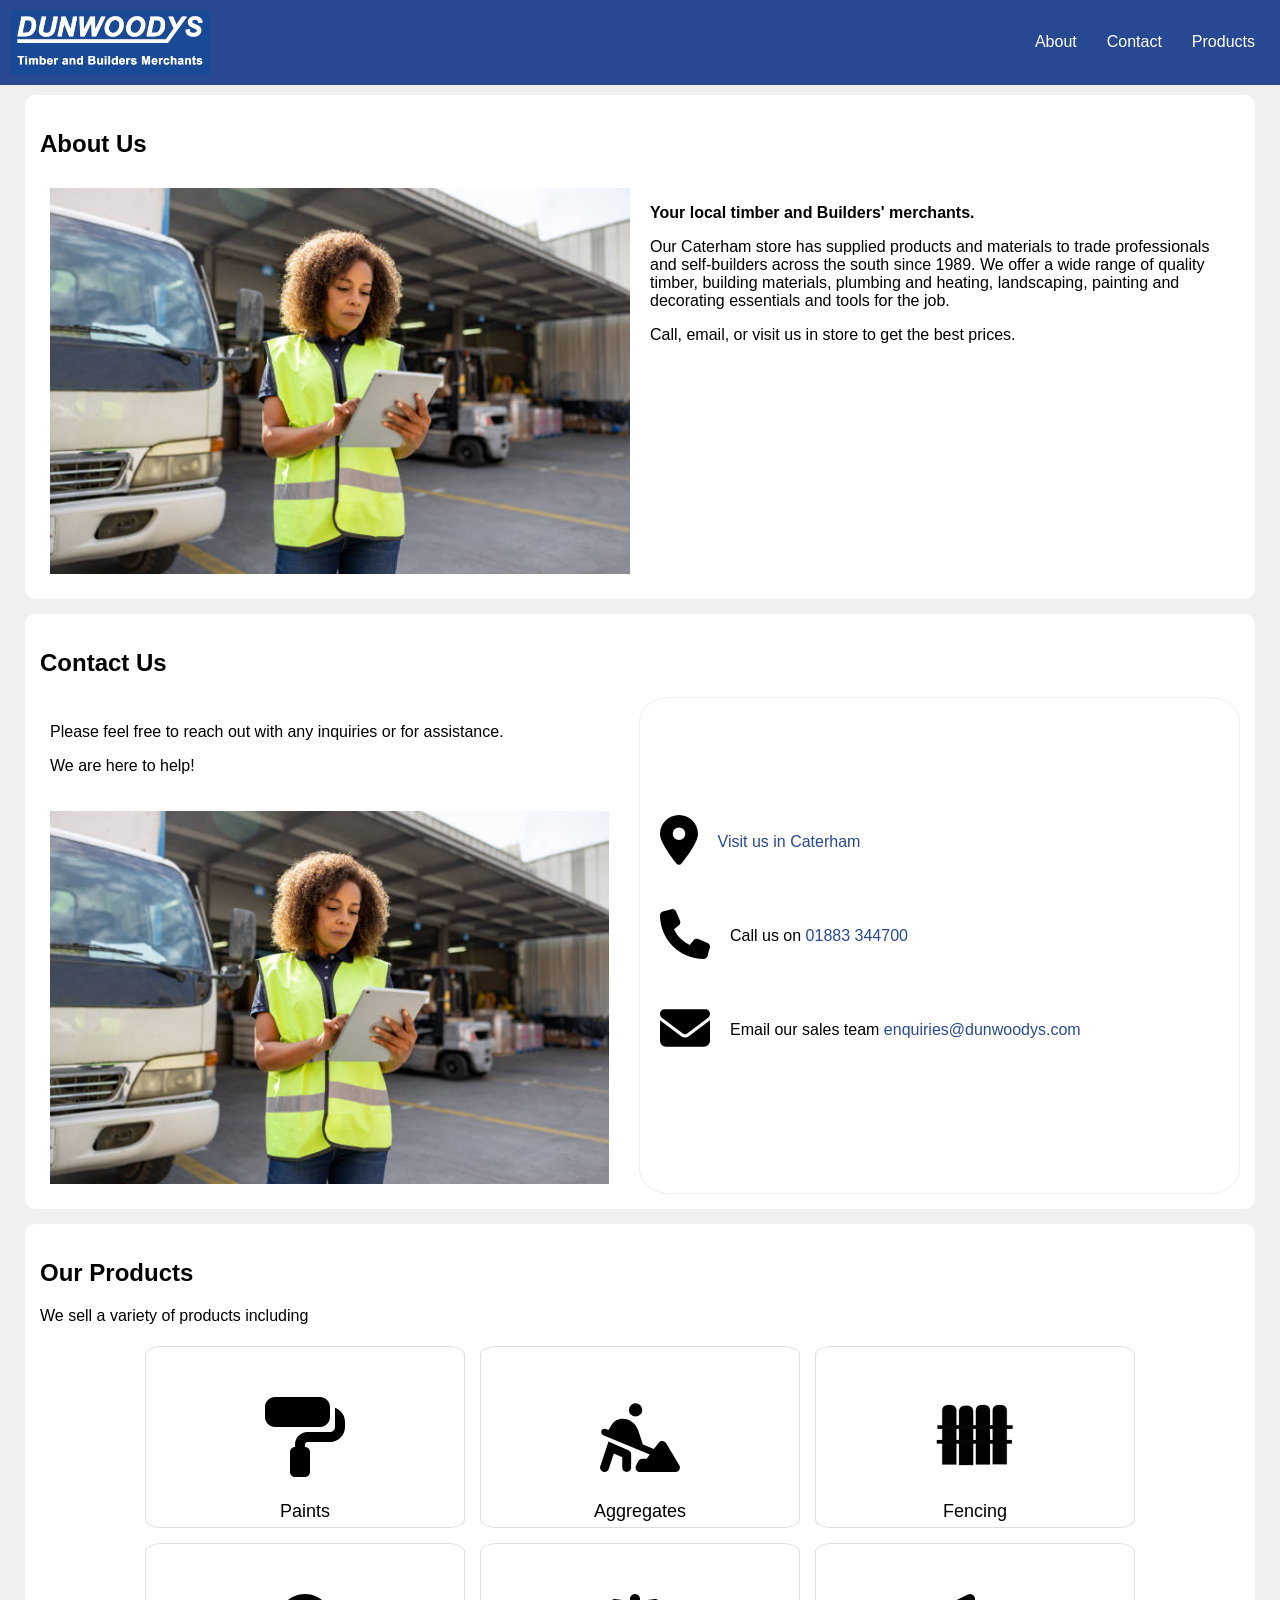
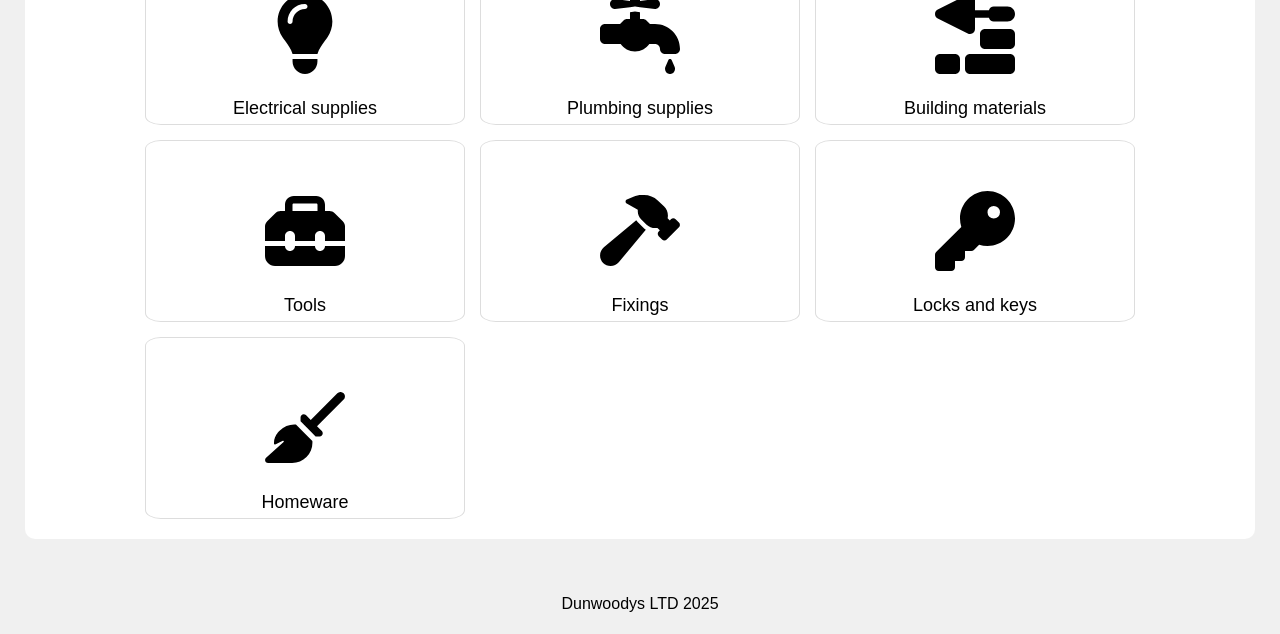
<file: index.html>
<!DOCTYPE html>
<html>
    <head>
        <meta charset="UTF-8">
        <meta name="viewport" content="width=device-width, initial-scale=1.0">
        <title>Dunwoodys - Builders and Timber Merchants</title>
        <link rel="stylesheet" href="styles.css">
    </head>
    <body>
        <div class="wrapper" id="home">
            <header>
                <!-- <h1>Dunwoodys - Builders and Timber Merchants</h1> Only allowed one h1 per page -->
                <a href="#home"><img src="images/dunwoodys_full_logo.jpg" alt="Dunwoodys logo"></a>
                <nav class="primary-navigation" aria-label="Primary Navigation">
                    <ul>
                        <li><a href="#about">About</a></li>
                        <li><a href="#contact">Contact</a></li>
                        <li><a href="#products">Products</a></li>
                    </ul>
                </nav>
            </header>
        </div>
        <main>
            <section>
                <div class="wrapper" id="about">
                    <h2>About Us</h2>
                    <div class="about-content">
                        <div class="about-image">
                            <img src="images/stock-yard.jpg" alt="Someone in a builders yard with a delivery truck behind.">
                        </div>
                        <div class="about-text">
                            <p><strong>Your local timber and Builders' merchants.</strong></p>
                            <p>Our Caterham store has supplied products and materials to trade professionals and self-builders across the south since 1989. We offer a wide range of quality timber, building materials, plumbing and heating, landscaping, painting and decorating essentials and tools for the job.</p>
                            <p>Call, email, or visit us in store to get the best prices.</p>
                        </div>
                    </div>
                </div>
            </section>
            <section>
                <div class="wrapper" id="contact">
                    <h2>Contact Us</h2>
                    <div class="contact-columns">
                        <div class="contact-container">
                            <div class="contact-text">
                                <p>Please feel free to reach out with any inquiries or for assistance.</p>
                                <p>We are here to help!</p>
                            </div>
                            <div class="contact-image">
                                <img src="images/stock-yard.jpg" alt="Someone in a builders yard with a delivery truck behind.">
                            </div>
                        </div>
                        <div class="contact-details">
                            <div class="contact-item">
                                <div class="icon">
                                    <img src="images/icons/location-dot-solid.svg" alt="Map Icon">
                                </div>
                                <div class="text">
                                    <a href="https://www.google.com/maps/place/Dunwoodys+Timber+%26+Builders+Merchants/@51.2872678,-0.0784705,17z/data=!3m1!4b1!4m6!3m5!1s0x4875fe96fd9a194b:0x7eb47c92928f87e7!8m2!3d51.2872678!4d-0.0784705!16s%2Fg%2F1tplpsvh?entry=ttu&g_ep=EgoyMDI1MDMwNC4wIKXMDSoASAFQAw%3D%3D" target="_blank">Visit us in Caterham</a>
                                </div>
                            </div>
                            <div class="contact-item">
                                <div class="icon">
                                    <img src="images/icons/phone-solid.svg" alt="Phone Icon">
                                </div>
                                <div class="text">
                                    <p>Call us on <a href="tel:01883344700">01883 344700</a></p>
                                </div>
                            </div>
                            <div class="contact-item">
                                <div class="icon">
                                    <img src="images/icons/envelope-solid.svg" alt="Email Icon">
                                </div>
                                <div class="text">
                                    <p>Email our sales team <a href="mailto:enquiries@dunwoodys.com">enquiries@dunwoodys.com</a></p>
                                </div>
                            </div>
                        </div>
                    </div>
                </div>
            </section>
            <section>
                <div class="wrapper" id="products">
                <h2>Our Products</h2>
                    <p>
                        We sell a variety of products including 
                    </p>
                    <section class="icon-grid">
                        <div class="icon-grid-item">
                            <div class="icon-image-container">
                                <!-- Consider making these svgs? -->
                                <img class="icon-grid-svg" src="images/icons/paint-roller-solid.svg" alt="A solid style icon of a paint roller.">                            
                            </div>
                            <div class="icon-text-container">
                                <p>Paints</p>
                            </div>
                        </div>
                        <div class="icon-grid-item">
                            <div class="icon-image-container">
                                <img class="icon-grid-svg" src="images/icons/person-digging-solid.svg" alt="A solid style icon of a man digging aggregates e.g. sand, type 1.">
                            </div>
                            <div class="icon-text-container">
                                <p>Aggregates</p>
                            </div>
                        </div>
                        <div class="icon-grid-item">
                            <div class="icon-image-container">
                                <img class="icon-grid-svg" src="images/icons/fence-solid.svg" alt="Icon 3">
                            </div>
                            <div class="icon-text-container">
                                <p>Fencing</p>
                            </div>
                        </div>
                        <div class="icon-grid-item">
                            <div class="icon-image-container">
                                <img class="icon-grid-svg" src="images/icons/lightbulb-solid.svg" alt="A lightbuild, probably halogen.">
                            </div>
                            <div class="icon-text-container">
                                <p>Electrical supplies</p>
                            </div>
                        </div>
                        <div class="icon-grid-item">
                            <div class="icon-image-container">
                                <img class="icon-grid-svg" src="images/icons/faucet-drip-solid.svg" alt="A dripping faucet - this probably requires a plumber!">
                            </div>
                            <div class="icon-text-container">
                                <p>Plumbing supplies</p>
                            </div>
                        </div>
                        <div class="icon-grid-item">
                            <div class="icon-image-container">
                                <img class="icon-grid-svg" src="images/icons/trowel-bricks-solid.svg" alt="A trowel being used to build a brick wall.">
                            </div>
                            <div class="icon-text-container">
                                <p>Building materials</p>
                            </div>
                        </div>
                        <div class="icon-grid-item">
                            <div class="icon-image-container">
                                <img class="icon-grid-svg" src="images/icons/toolbox-solid.svg" alt="A closed toolbox.">
                            </div>
                            <div class="icon-text-container">
                                <p>Tools</p>
                            </div>
                        </div>
                        <div class="icon-grid-item">
                            <div class="icon-image-container">
                                <img class="icon-grid-svg" src="images/icons/hammer-solid.svg" alt="A hammer.">
                            </div>
                            <div class="icon-text-container">
                                <p>Fixings</p>
                            </div>
                        </div>
                        <div class="icon-grid-item">
                            <div class="icon-image-container">
                                <img class="icon-grid-svg" src="images/icons/key-solid.svg" alt="A key that has been cut.">
                            </div>
                            <div class="icon-text-container">
                                <p>Locks and keys</p>
                            </div>
                        </div>
                        <div class="icon-grid-item">
                            <div class="icon-image-container">
                                <img class="icon-grid-svg" src="images/icons/broom-solid.svg" alt="A broom used to sweep your home.">
                            </div>
                            <div class="icon-text-container">
                                <p>Homeware</p>
                            </div>
                        </div>
                        </section>
                </div>
            </section>
        </main>

    <footer>
        <p>Dunwoodys LTD 2025</p>
    </footer>
    </body>
</html>
</file>
<file: styles.css>
html, body {
    font-family: Arial, sans-serif;
    margin: 0;
    padding: 0;
    height: 100%;
    background-color: #f0f0f0;
}

.wrapper {
    padding: 10px;
    margin-inline: auto;
    scroll-margin-top: 80px; /* Adjust this value to match your header height */
    align-items: center;
}

header {
    position: fixed; /* Make the header fixed */
    margin: 0;
    padding: 0;
    top: 0; /* Stick it to the top */
    left: 0; /* Stick it to the left */
    width: 100%; /* Take up the full width */
    display: flex;
    align-items: center;
    justify-content: space-between;
    background-color: #284991;
    padding: 10px 10px;
    box-sizing: border-box;
    z-index: 100; /* Ensure it's on top of other content */
}

header img {
    max-width: 200px;
    height: auto;
    flex-shrink: 0;
}

.primary-navigation ul {
    display: flex;
    list-style: none;
    margin: 0;
    padding: 0;
    color: white;
}

.primary-navigation li {
    margin: 0;
    padding: 0;
}

.primary-navigation a {
    color: white;
    font-size: 1em;
    text-decoration: none;
    padding: 8px 15px;
    display: block;
}

#home a img {
    display: block; /*remove any unneeded spacing*/
    width: 100%; /* Make the image fill the anchor */
    height: auto;
}

#home a:hover,
#home a:focus-visible,
.primary-navigation a:hover,
.primary-navigation a:focus-visible {
    background-color: #203a74;
    border-radius: 5px;
}

main {
    padding: 60px 20px 20px 20px; /* Add top padding to prevent content overlap */
}

section {
    background-color: #ffffff;
    border-radius: 10px;
    padding: 5px;
    margin: 5px;
    margin-block: 15px;
}

.about-content {
    display: flex;
    flex-wrap: wrap; /* Allow content to wrap on smaller screens */
}

.about-image,
.about-text {
    width: 50%; /* 50% width on larger screens */
    box-sizing: border-box; /* Include padding and border in width */
    padding: 10px; /* Add some padding for spacing */
}

.about-image img {
    width: 100%; /* Make the image fill its container */
    height: auto;
    display: block;
}

/* Responsive Styles */
@media (max-width: 768px) { /* Adjust the breakpoint as needed */
    .about-image,
    .about-text {
        width: 100%; /* Stack on smaller screens */
    }
}

/* This is largely similar to the above, except for the contact section not that about section - consider merging these */
.contact-columns {
    display: flex;
    flex-wrap: wrap; /* Allow wrapping on smaller screens */
    gap: 20px; /* Space between columns */
}

.contact-text,
.contact-details {
    flex: 1; /* Take up available space */
    box-sizing: border-box; /* Include padding and border in width */
    padding: 10px; /* Add some padding for spacing */
}

.contact-image{
    box-sizing: border-box; /* Include padding and border in width */
    padding: 10px; /* Add some padding for spacing */
}

.contact-image img {
    width: 100%; /* Make the image fill its container */
    height: auto;
    display: block;
}

/* Responsive Styles */
@media (max-width: 768px) { /* Adjust the breakpoint as needed */
    .contact-text,
    .contact-details {
        width: 100%; /* Stack on smaller screens */
    }
}

.map-container {
    position: relative; /* Needed for absolute positioning of iframe */
    padding-bottom: 75%; /* Adjust this based on your map's aspect ratio (height/width * 100) */
    height: 0;
    overflow: hidden;
}

.contact-columns {
    display: flex;
    gap: 20px; /* Space between columns */
}

.contact-text {
    flex: 1; /* Take up remaining space */
}

.contact-details {
    flex: 1; /* Take up remaining space */
    border: 1px solid #f0f0f0;
    border-radius: 5%;
    display: flex;
    flex-direction: column;
    justify-content: center;
    flex-direction: column; /* Arrange items in a column */
}

.contact-item {
    display: flex;
    align-items: center; /* Align icon and text vertically */
    /* border: 1px solid #ddd; */
    border-radius: 8px;
    padding: 10px;
}

.contact-item .icon {
    margin-right: 20px;
}

.contact-item .icon img {
    height: 50px;
    width 50px;
}

.contact-item .text a,
.contact-item .text p {
    margin: 0;
}

.contact-item .text a {
    color: #284991;
    text-decoration: none;
}
.contact-item .text a:hover,
.contact-item .text a:focus-visible{
    text-decoration: underline;
}

.contact-details div {
    margin-bottom: 10px; /* Space between contact items */
}

.map-link a {
    display: inline-block;
    padding: 10px 20px;
    background-color: #284991;
    color: white;
    text-decoration: none;
    border-radius: 5px;
}

.map-link a:hover,
.map-link a:focus-visible {
    background-color: #203a74;
}

.phone a,
.email a {
    color: #284991;
    text-decoration: none;
}

section.icon-grid {
    /* Your CSS rules here */
    display: grid;
    justify-content: center;
    /* ... other styles ... */
}

.icon-grid {
    display: grid;
    grid-template-columns: repeat(auto-fit, minmax(150px, 25vw)); /* Adjusted minmax */
    gap: 15px; /* Adjusted gap */
    margin: 0 auto;
    align-items: center;
}

.icon-grid-item {
    position: relative;
    display: flex;
    flex-direction: column;
    align-items: center;
    justify-content: flex-start;
    border: 1px solid #ddd;
    text-align: center;
    min-height: 20vh; /* Adjusted min-height */
    border-radius: 5%;
}

.icon-grid-svg {
    width: 80%; /* Adjusted svg width */
    height: 80%; /* Adjusted svg height */
}

.icon-image-container {
    display: flex;
    justify-content: center;
    align-items: center;
    flex-grow: 1; /* allow image container to grow */
}

.icon-grid-item img {
    max-width: clamp(50px, 15vw, 100px); /* Dynamic image size */
    max-height: clamp(50px, 15vh, 100px); /* Dynamic image size */
    object-fit: contain;
}

.icon-text-container {
    position: absolute;
    font-size: clamp(12px, 3vw, 18px); /* Dynamic font size */
    bottom: 5px; /* Adjusted bottom position */
    left: 0;
    right: 0;
    text-align: center;
}

.icon-text-container p {
    margin: 0;
}

footer {
    text-align: center;
    padding: 5px;
    background-color: #f0f0f0;
}

/* Modified CSS for contact-text and about-image overlay */

.contact-container {
    flex: 1;
}
</file>
